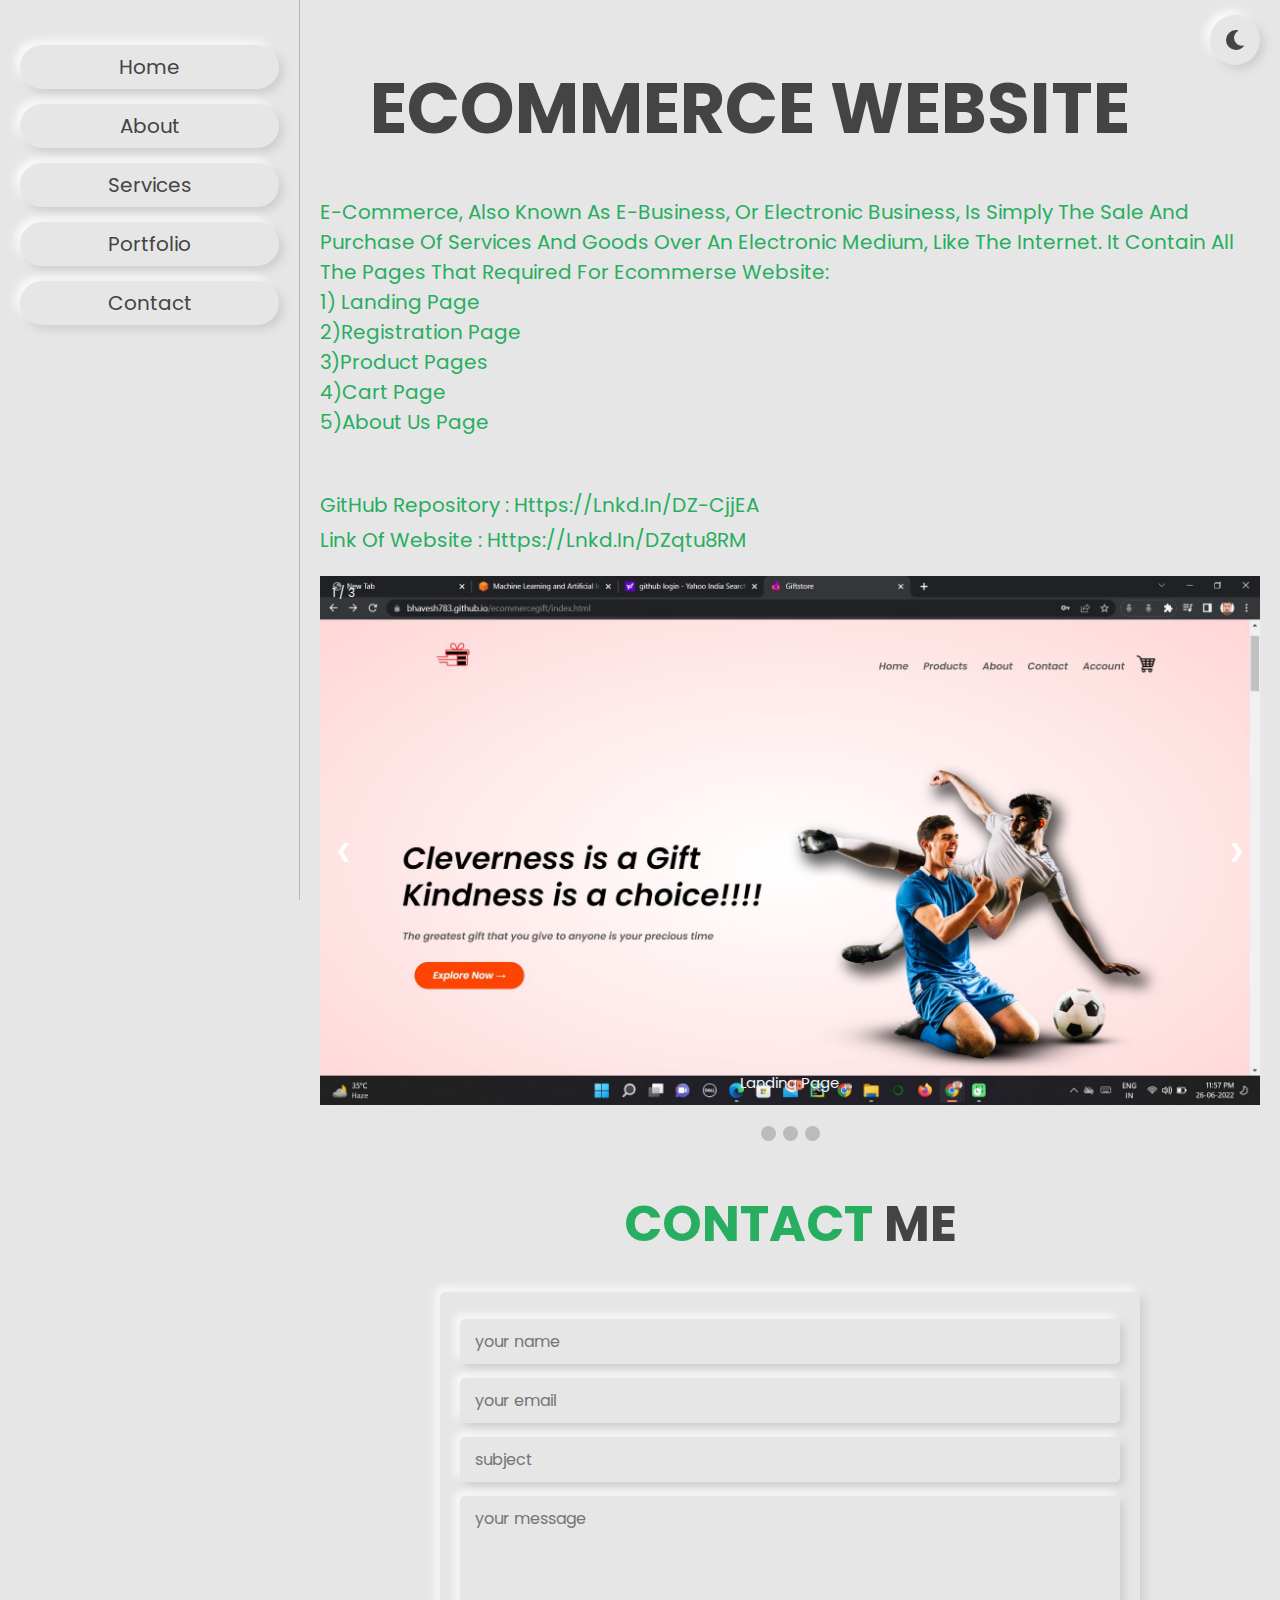
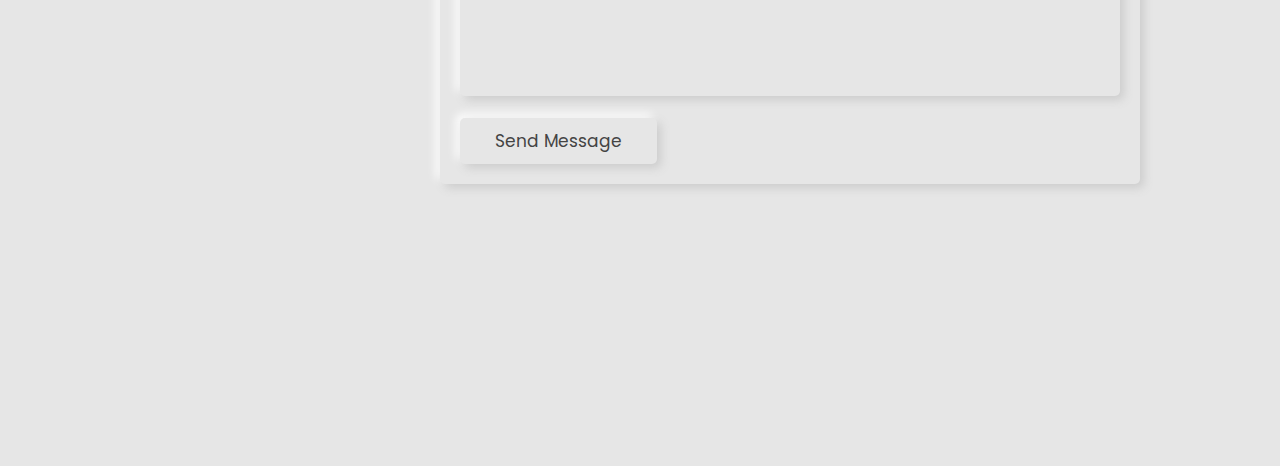
<file: txon-task-4/project1.html>
<!DOCTYPE html>
<html lang="en">

<head>
    <meta charset="UTF-8">
    <meta http-equiv="X-UA-Compatible" content="IE=edge">
    <meta name="viewport" content="width=device-width, initial-scale=1.0">
    <title>Profile-Bhavesh/project1</title>

    <!-- font awesome cdn link  -->
    <link rel="stylesheet" href="https://cdnjs.cloudflare.com/ajax/libs/font-awesome/5.15.4/css/all.min.css">

    <!-- custom css file link  -->
    <link rel="stylesheet" href="css/project.css">

</head>

<body>

    <!-- header section starts  -->

    <header class="header">


        <nav class="navbar">
            <a href="#home">home</a>
            <a href="#about">about</a>
            <a href="#services">services</a>
            <a href="#portfolio">portfolio</a>
            <a href="#contact">contact</a>
        </nav>

    </header>

    <!-- header section ends -->

    <div id="menu-btn" class="fas fa-bars"></div>

    <!-- theme toggler  -->

    <div id="theme-toggler" class="fas fa-moon"></div>

    <!-- home section starts  -->

    <section class="home" id="home">
        <h2>Ecommerce Website </h2>
        <p>E-Commerce, also known as e-Business, or electronic business, is simply the sale and purchase of services and
            goods over an electronic medium, like the Internet. It contain all the pages that required for Ecommerse website: <br>
                1) Landing page <br>
                2)Registration page <br>
                3)Product pages <br>
                4)Cart page <br>
                5)About us page</p> <br>
                <br>
                <br>
                <p>GitHub Repository :  https://lnkd.in/dZ-cjjEA</p>
                <p>Link of Website : https://lnkd.in/dZqtu8RM </p> <br>
        <div class="slideshow-container">

            <!-- Full-width images with number and caption text -->
            <div class="mySlides fade">
                <div class="numbertext">1 / 3</div>
                <img src="image/e-1.jpg" style="width:100%">
                <div class="text">Landing page</div>
            </div>

            <div class="mySlides fade">
                <div class="numbertext">2 / 3</div>
                <img src="image/e-2.jpg" style="width:100%">
                <div class="text">Product page</div>
            </div>

            <div class="mySlides fade">
                <div class="numbertext">3 / 3</div>
                <img src="image/e-3.jpg" style="width:100%">
                <div class="text">cart page</div>
            </div>

            <div class="mySlides fade">
                <div class="numbertext">3 / 3</div>
                <img src="image/e-5.jpg" style="width:100%">
                <div class="text">Registration Page</div>
            </div>


            <!-- Next and previous buttons -->
            <a class="prev" onclick="plusSlides(-1)">&#10094;</a>
            <a class="next" onclick="plusSlides(1)">&#10095;</a>
        </div>
        <br>

        <!-- The dots/circles -->
        <div style="text-align:center">
            <span class="dot" onclick="currentSlide(1)"></span>
            <span class="dot" onclick="currentSlide(2)"></span>
            <span class="dot" onclick="currentSlide(3)"></span>
        </div>

    </section>

    <!-- home section ends -->

    <!-- about section starts  -->






    <!-- contact section starts -->

    <section class="contact" id="contact">

        <h1 class="heading"> <span>contact</span> me </h1>

        <form action="">
            <input type="text" placeholder="your name" class="box">
            <input type="email" placeholder="your email" class="box">
            <input type="text" placeholder="subject" class="box">
            <textarea name="" class="box" placeholder="your message" id="" cols="30" rows="10"></textarea>
            <input type="submit" value="send message" class="btn">
        </form>

    </section>














    <!-- custom js file link  -->
    <script src="js/script.js"></script>

</body>

</html>
</file>
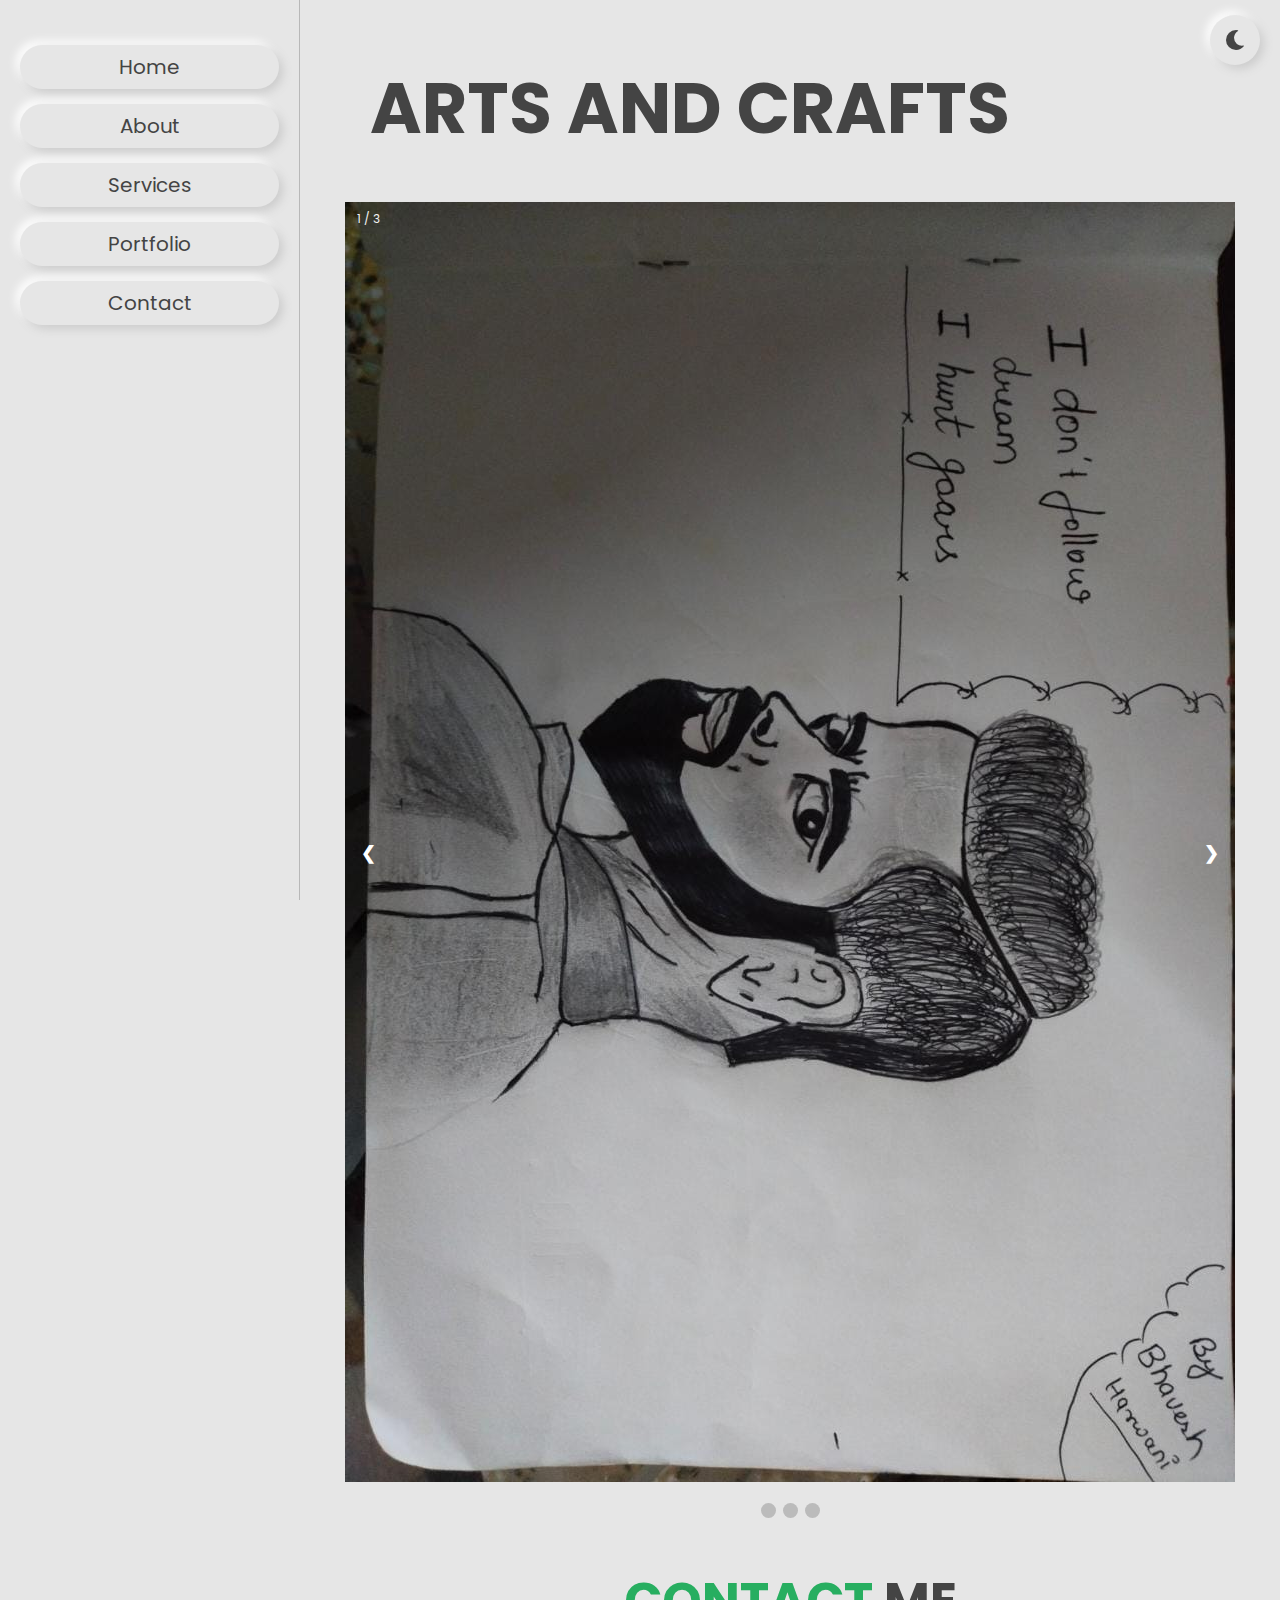
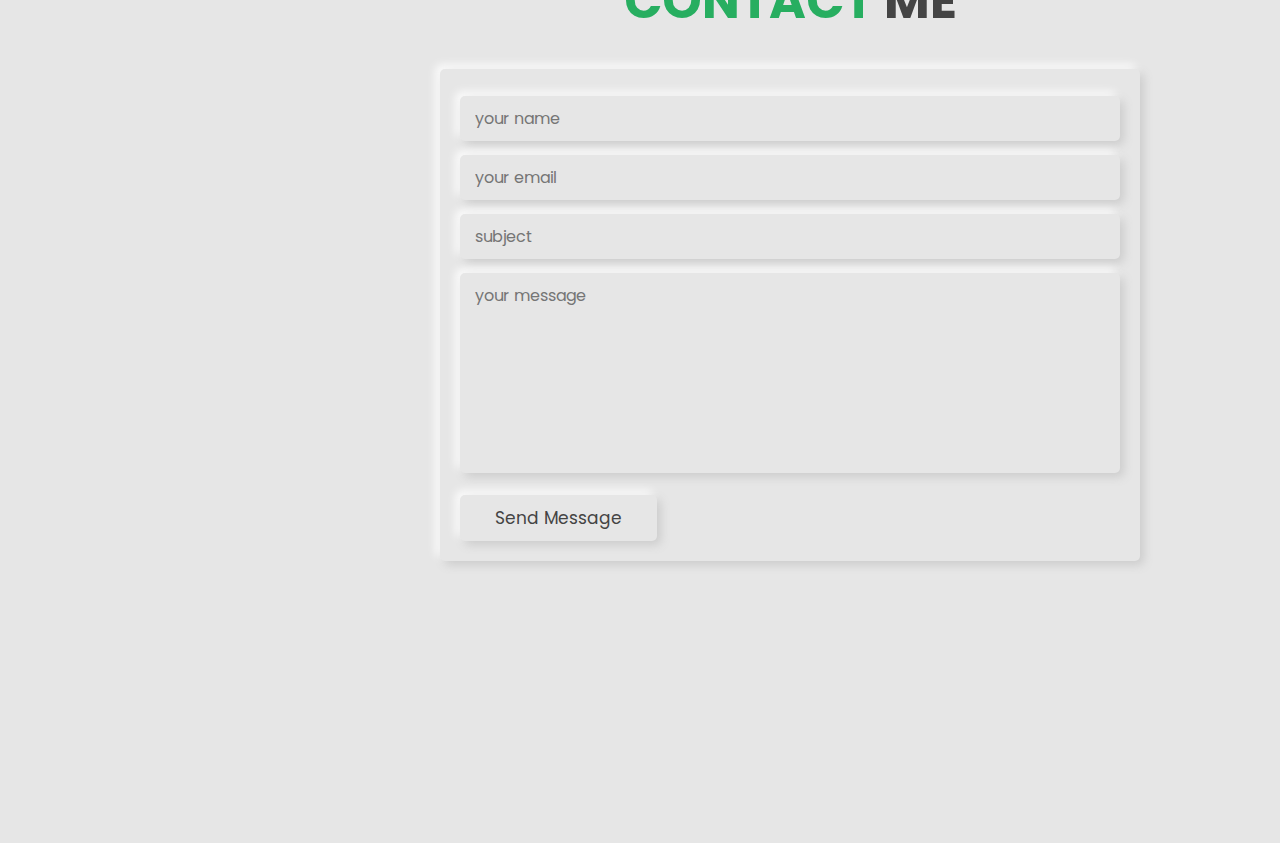
<file: txon-task-4/project5.html>
<!DOCTYPE html>
<html lang="en">

<head>
    <meta charset="UTF-8">
    <meta http-equiv="X-UA-Compatible" content="IE=edge">
    <meta name="viewport" content="width=device-width, initial-scale=1.0">
    <title>Profile-Bhavesh/project1</title>

    <!-- font awesome cdn link  -->
    <link rel="stylesheet" href="https://cdnjs.cloudflare.com/ajax/libs/font-awesome/5.15.4/css/all.min.css">

    <!-- custom css file link  -->
    <link rel="stylesheet" href="css/project.css">

</head>

<body>

    <!-- header section starts  -->

    <header class="header">


        <nav class="navbar">
            <a href="#home">home</a>
            <a href="#about">about</a>
            <a href="#services">services</a>
            <a href="#portfolio">portfolio</a>
            <a href="#contact">contact</a>
        </nav>

    </header>

    <!-- header section ends -->

    <div id="menu-btn" class="fas fa-bars"></div>

    <!-- theme toggler  -->

    <div id="theme-toggler" class="fas fa-moon"></div>

    <!-- home section starts  -->

    <section class="home" id="home">
        <h2>Arts and Crafts</h2>
        <p></p>
        <div class="slideshow-container">

            <!-- Full-width images with number and caption text -->
            <div class="mySlides fade">
                <div class="numbertext">1 / 3</div>
                <img src="image/1.jpeg" style="width:100%">
                
            </div>

            <div class="mySlides fade">
                <div class="numbertext">2 / 3</div>
                <img src="image/2.jpeg" style="width:100%">
                
            </div>

            <div class="mySlides fade">
                <div class="numbertext">3 / 3</div>
                <img src="image/3.jpeg" style="width:100%">
                
            </div>

            <div class="mySlides fade">
                <div class="numbertext">3 / 3</div>
                <img src="image/4.jpeg" style="width:100%">
                
            </div>
            <div class="mySlides fade">
                <div class="numbertext">3 / 3</div>
                <img src="image/5.jpeg" style="width:100%">
                
            </div>
            <div class="mySlides fade">
                <div class="numbertext">3 / 3</div>
                <img src="image/6.jpeg" style="width:100%">
                
            </div>
            <div class="mySlides fade">
                <div class="numbertext">3 / 3</div>
                <img src="image/7.jpeg" style="width:100%">
                
            </div>
            





            <!-- Next and previous buttons -->
            <a class="prev" onclick="plusSlides(-1)">&#10094;</a>
            <a class="next" onclick="plusSlides(1)">&#10095;</a>
        </div>
        <br>

        <!-- The dots/circles -->
        <div style="text-align:center">
            <span class="dot" onclick="currentSlide(1)"></span>
            <span class="dot" onclick="currentSlide(2)"></span>
            <span class="dot" onclick="currentSlide(3)"></span>
        </div>

    </section>

    <!-- home section ends -->

    <!-- about section starts  -->






    <!-- contact section starts -->

    <section class="contact" id="contact">

        <h1 class="heading"> <span>contact</span> me </h1>

        <form action="">
            <input type="text" placeholder="your name" class="box">
            <input type="email" placeholder="your email" class="box">
            <input type="text" placeholder="subject" class="box">
            <textarea name="" class="box" placeholder="your message" id="" cols="30" rows="10"></textarea>
            <input type="submit" value="send message" class="btn">
        </form>

    </section>














    <!-- custom js file link  -->
    <script src="js/script.js"></script>

</body>

</html>
</file>
<file: txon-task-4/css/project.css>
@import url('https://fonts.googleapis.com/css2?family=Poppins:wght@100;200;300;400;500;600;700&display=swap');

:root{
    --green:#27ae60;
    --black:#444;
    --light-color:#777;
    --bg-color:#e6e6e6;
    --border:.1rem solid rgba(0,0,0,.2);
    --box-shadow:.4rem .4rem 1rem #ccc,
                -.4rem -.4rem 1rem #fff;
    --box-shadow-inset:.4rem .4rem 1rem #ccc inset,
                      -.4rem -.4rem 1rem #fff inset;
}

*{
    font-family: 'Poppins', sans-serif;
    margin:0; padding:0;
    box-sizing: border-box;
    outline: none; border:none;
    text-decoration: none;
    text-transform: capitalize;
    transition: .2s linear;
}

html{
    font-size: 62.5%;
    overflow-x: hidden;
    scroll-behavior: smooth;
}

body{
    background: var(--bg-color);
    padding-left: 30rem;
}

body.active{
    --black:#fff;
    --light-color:#ddd;
    --bg-color:#222;
    --border:.1rem solid rgba(0,0,0,.4);
    --box-shadow:.4rem .4rem 1rem #111,
                -.4rem -.4rem 1rem #333;
    --box-shadow-inset:.4rem .4rem 1rem #111 inset,
                      -.4rem -.4rem 1rem #333 inset;
}

section{
    min-height: 100vh;
    padding:2rem;
}

.btn{
    margin-top: 1rem;
    display: inline-block;
    padding:1rem 3.5rem;
    border-radius: .5rem;
    font-size: 1.7rem;
    cursor: pointer;
    background: none;
    color:var(--black);
    box-shadow: var(--box-shadow);
}

.btn:hover{
    box-shadow: var(--box-shadow-inset);
    color:var(--green);
}

.heading{
    text-align: center;
    font-size: 5rem;
    color:var(--black);
    text-transform: uppercase;
    padding-bottom: 2rem;
}

.heading span{
    color:var(--green);
    text-transform: uppercase;
}

.header{
    position: fixed;
    top:0; left: 0;
    z-index: 999;
    background: var(--bg-color);
    width: 30rem;
    border-right: var(--border);
    height: 100%;
    padding:2rem;
    text-align: center;
}
.video {
    align-items: center;
    margin-left: 500px;

}

.header .user img{
    margin:1rem 0;
    border:1rem solid transparent;
    border-radius: 50%;
    height: 18rem;
    width: 18rem;
    box-shadow: var(--box-shadow);
}

.header .user h3{
    color:var(--black);
    font-size: 2.5rem;
}

.header .user p{
    color:var(--green);
    font-size: 1.5rem;
}

.header .navbar{
    padding-top: 1rem;
}

.header .navbar a{
    display: block;
    margin:1.5rem 0;
    padding:.7rem;
    border-radius: 5rem;
    font-size: 2rem;
    box-shadow: var(--box-shadow);
    color:var(--black);
}

.header .navbar a:hover{
    box-shadow: var(--box-shadow-inset);
    color: var(--green);
}

#menu-btn{
    position: fixed;
    top:1.5rem; left: 2rem;
    z-index: 1000;
    height: 5rem;
    width: 5rem;
    line-height: 5rem;
    border-radius: 50%;
    font-size: 2rem;
    cursor: pointer;
    box-shadow: var(--box-shadow);
    text-align: center;
    color:var(--black);
    background: var(--bg-color);
    display: none;
}

#menu-btn:hover{
    color:var(--green);
    box-shadow: var(--box-shadow-inset);
}

#theme-toggler{
    position: fixed;
    top:1.5rem; right: 2rem;
    z-index: 1000;
    height: 5rem;
    width: 5rem;
    line-height: 5rem;
    border-radius: 50%;
    font-size: 2rem;
    cursor: pointer;
    box-shadow: var(--box-shadow);
    text-align: center;
    color:var(--black);
    background: var(--bg-color);
}

#theme-toggler:hover{
    color:var(--green);
    box-shadow: var(--box-shadow-inset);
}

.home{
    display: flex;
    flex-flow: column;
    margin: auto;
}

.home h2{
    font-size: 7rem;
    color:var(--black);
    line-height: 1.1;
    text-transform: uppercase;
    margin: 50px;
}

.home p{
    font-size: 2rem;
    color:var(--green);
    padding-bottom: .5rem;
}

.home .share{
    position: relative;
    top: 10rem;
    border-radius: .5rem;
    box-shadow: var(--box-shadow);
    padding:1rem;
}

.home .share a{
    height: 5rem;
    width: 5rem;
    line-height: 5rem;
    box-shadow: var(--box-shadow);
    margin:.5rem;
    font-size: 2rem;
    color:var(--black);
    border-radius: .5rem;
}

.home .share a:hover{
    box-shadow: var(--box-shadow-inset);
    color:var(--green);
}
.contact form{
    margin:1rem auto;
    max-width: 70rem;
    border-radius: .5rem;
    box-shadow: var(--box-shadow);
    padding:2rem;
}

.contact form .box{
    padding:1rem 1.5rem;
    width:100%;
    background: none;
    color:var(--black);
    font-size: 1.6rem;
    text-transform: none;
    margin:.7rem 0;
    box-shadow: var(--box-shadow);
    border-radius: .5rem;
}

.contact form textarea{
    height: 20rem;
    resize: none;
}

.contact form .box:focus{
    box-shadow: var(--box-shadow-inset);
}
* {box-sizing:border-box}

/* Slideshow container */
.slideshow-container {
  max-width: 1000px;
  position: relative;
  margin: auto;
}

/* Hide the images by default */
.mySlides {
  display: none;
}

/* Next & previous buttons */
.prev, .next {
  cursor: pointer;
  position: absolute;
  top: 50%;
  width: auto;
  margin-top: -22px;
  padding: 16px;
  color: white;
  font-weight: bold;
  font-size: 18px;
  transition: 0.6s ease;
  border-radius: 0 3px 3px 0;
  user-select: none;
}

/* Position the "next button" to the right */
.next {
  right: 0;
  border-radius: 3px 0 0 3px;
}

/* On hover, add a black background color with a little bit see-through */
.prev:hover, .next:hover {
  background-color: rgba(0,0,0,0.8);
}

/* Caption text */
.text {
  color: #f2f2f2;
  font-size: 15px;
  padding: 8px 12px;
  position: absolute;
  bottom: 8px;
  width: 100%;
  text-align: center;
}

/* Number text (1/3 etc) */
.numbertext {
  color: #f2f2f2;
  font-size: 12px;
  padding: 8px 12px;
  position: absolute;
  top: 0;
}

/* The dots/bullets/indicators */
.dot {
  cursor: pointer;
  height: 15px;
  width: 15px;
  margin: 0 2px;
  background-color: #bbb;
  border-radius: 50%;
  display: inline-block;
  transition: background-color 0.6s ease;
}

.active, .dot:hover {
  background-color: #717171;
}

/* Fading animation */
.fade {
  animation-name: fade;
  animation-duration: 1.5s;
}

@keyframes fade {
  from {opacity: .4}
  to {opacity: 1}
}

.credits{
    font-size: 2rem;
    text-align: center;
    padding:2.5rem 1rem;
    margin-top: 1rem;
    border-top: var(--border);
    color:var(--black);
}

.credits span{
    color: var(--green);
}
</file>
